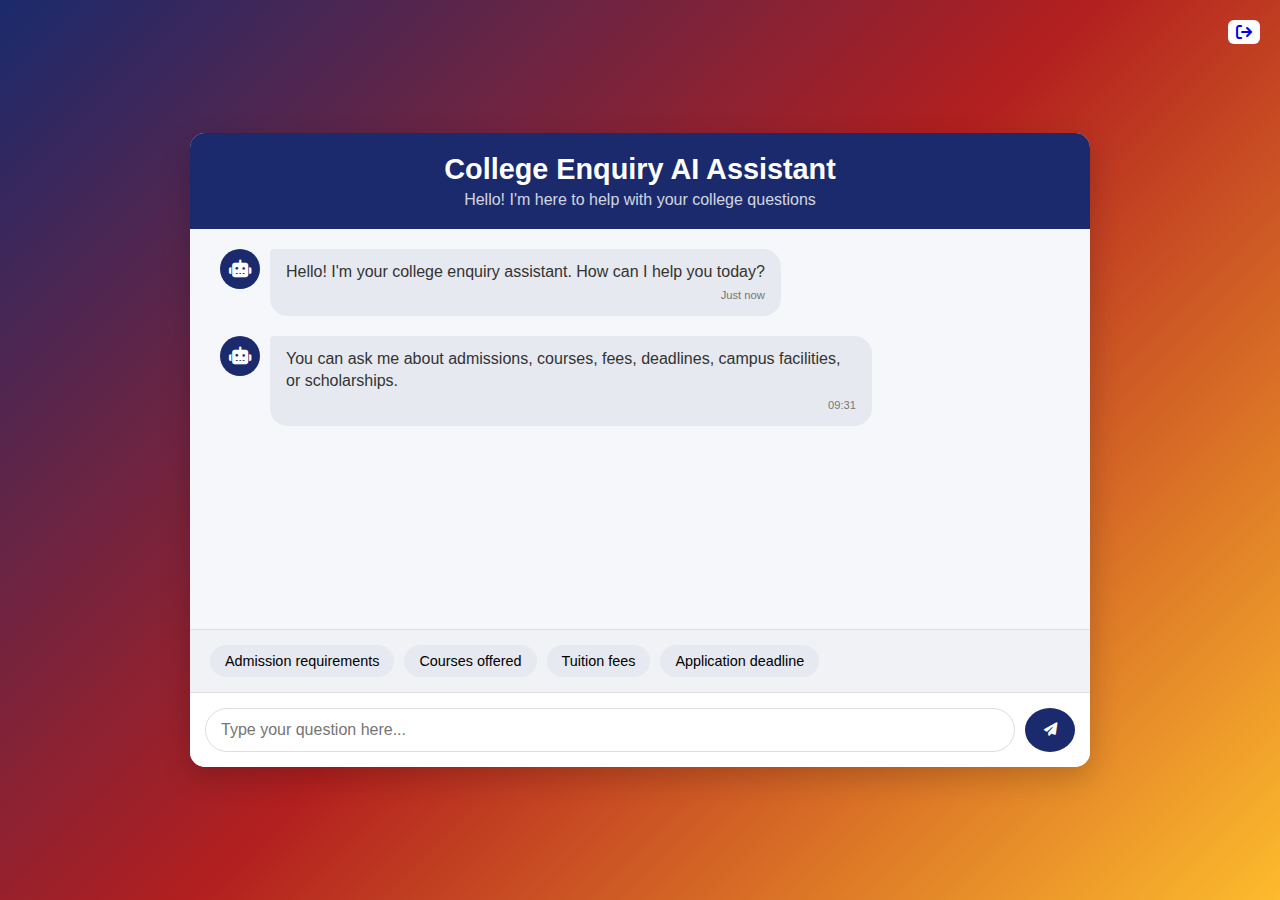
<file: templates/index.html>
<!DOCTYPE html>
<html lang="en">
<head>
    <meta charset="UTF-8">
    <meta name="viewport" content="width=device-width, initial-scale=1.0">
    <title>College Enquiry AI Chatbot</title>
    <link rel="stylesheet" href="https://cdnjs.cloudflare.com/ajax/libs/font-awesome/6.4.0/css/all.min.css">
    <style>
        * {
            margin: 0;
            padding: 0;
            box-sizing: border-box;
            font-family: 'Segoe UI', Tahoma, Geneva, Verdana, sans-serif;
        }
        
        body {
            background: linear-gradient(135deg, #1a2a6c, #b21f1f, #fdbb2d);
            min-height: 100vh;
            display: flex;
            justify-content: center;
            align-items: center;
            padding: 20px;
        }

        .logout-btn {
            background: white;
            position: absolute;
            
            display: flex;
            top: 20px;
            right: 20px;
            cursor: pointer;
            border: none;
            padding: 4px 8px;
            border-radius: 6px;
            text-decoration: none;
            font-weight: bold;
            transition: 0.3s;
        }

        .logout-btn:hover {
            background: red;
            border: none;
        }
        
        .container {
            width: 100%;
            max-width: 900px;
            background: rgba(255, 255, 255, 0.9);
            border-radius: 15px;
            overflow: hidden;
            box-shadow: 0 10px 30px rgba(0, 0, 0, 0.2);
        }
        
        .header {
            background: #1a2a6c;
            color: white;
            padding: 20px;
            text-align: center;
            position: relative;
        }
        
        .header h1 {
            font-size: 1.8rem;
            margin-bottom: 5px;
        }
        
        .header p {
            font-size: 1rem;
            opacity: 0.8;
        }
        
        .chat-container {
            height: 400px;
            overflow-y: auto;
            padding: 20px;
            background: #f5f7fb;
        }
        
        .chat-message {
            display: flex;
            margin-bottom: 20px;
        }
        
        .bot-message {
            justify-content: flex-start;
        }
        
        .user-message {
            justify-content: flex-end;
        }
        
        .message-content {
            max-width: 70%;
            padding: 12px 16px;
            border-radius: 18px;
            line-height: 1.4;
        }
        
        .bot-message .message-content {
            background: #e6e9ef;
            border-top-left-radius: 4px;
            color: #333;
        }
        
        .user-message .message-content {
            background: #1a2a6c;
            color: white;
            border-top-right-radius: 4px;
        }
        
        .avatar {
            width: 40px;
            height: 40px;
            border-radius: 50%;
            display: flex;
            justify-content: center;
            align-items: center;
            margin: 0 10px;
            background: #1a2a6c;
            color: white;
            font-size: 18px;
        }
        
        .user-avatar {
            background: #fdbb2d;
        }
        
        .input-container {
            display: flex;
            padding: 15px;
            background: white;
            border-top: 1px solid #ddd;
        }
        
        #user-input {
            flex: 1;
            padding: 12px 15px;
            border: 1px solid #ddd;
            border-radius: 25px;
            outline: none;
            font-size: 1rem;
        }
        
        #send-button {
            width: 50px;
            margin-left: 10px;
            border: none;
            background: #1a2a6c;
            color: white;
            border-radius: 50%;
            cursor: pointer;
            outline: none;
            display: flex;
            justify-content: center;
            align-items: center;
            transition: background 0.3s;
        }
        
        #send-button:hover {
            background: #2a3a8c;
        }
        
        .suggested-questions {
            display: flex;
            flex-wrap: wrap;
            padding: 10px 15px;
            background: #f0f2f5;
            border-top: 1px solid #ddd;
        }
        
        .suggested-question {
            background: #e6e9ef;
            border: none;
            border-radius: 18px;
            padding: 8px 15px;
            margin: 5px;
            font-size: 0.9rem;
            cursor: pointer;
            transition: background 0.3s;
        }
        
        .suggested-question:hover {
            background: #d4d7dd;
        }
        
        .timestamp {
            font-size: 0.7rem;
            text-align: right;
            color: #777;
            margin-top: 5px;
        }
        
        @media (max-width: 600px) {
            .container {
                border-radius: 10px;
            }
            
            .header h1 {
                font-size: 1.5rem;
            }
            
            .message-content {
                max-width: 85%;
            }
        }
    </style>
</head>
<body>
    <a href="{{ url_for('logout') }}" class="logout-btn" title="Logout">
        <i class="fa-solid fa-arrow-right-from-bracket"></i>
    </a>
    <div class="container">
        <div class="header">
            <h1>College Enquiry AI Assistant</h1>
            <p>Hello! I'm here to help with your college questions</p>
        </div>
        
        <div class="chat-container" id="chat-container">
            <div class="chat-message bot-message">
                <div class="avatar">
                    <i class="fas fa-robot"></i>
                </div>
                <div class="message-content">
                    <p>Hello! I'm your college enquiry assistant. How can I help you today?</p>
                    <div class="timestamp">Just now</div>
                </div>
            </div>
        </div>
        
        <div class="suggested-questions">
            <button class="suggested-question">Admission requirements</button>
            <button class="suggested-question">Courses offered</button>
            <button class="suggested-question">Tuition fees</button>
            <button class="suggested-question">Application deadline</button>
        </div>
        
        <div class="input-container">
            <input type="text" id="user-input" placeholder="Type your question here...">
            <button id="send-button" title="Send">
                <i class="fas fa-paper-plane"></i>
            </button>
        </div>
    </div>

    <script>
        document.addEventListener('DOMContentLoaded', function() {
            const chatContainer = document.getElementById('chat-container');
            const userInput = document.getElementById('user-input');
            const sendButton = document.getElementById('send-button');
            const suggestedQuestions = document.querySelectorAll('.suggested-question');
            
            // Sample responses for different questions
            const responses = {
                'greeting': 'Hello! How can I assist with your college enquiry today?',
                'admission': 'Admission requirements vary by program. Generally, we require a high school diploma, completed application form, and relevant test scores. Some programs may have additional requirements.',
                'courses': 'We offer a wide range of undergraduate and graduate programs in Engineering, Business, Arts, Sciences, and Health Sciences. Is there a specific field you\'re interested in?',
                'tuition': 'Tuition fees vary by program and student status. Undergraduate programs range from $5,000 to $7,000 per semester for full-time students. Financial aid and scholarships are available.',
                'deadline': 'The application deadline for the Fall semester is June 30th, and for the Spring semester it\'s November 15th. International students are advised to apply at least one month earlier.',
                'campus': 'Our campus features state-of-the-art facilities including modern classrooms, libraries, sports complexes, and student lounges. We also have on-campus housing options.',
                'scholarship': 'We offer merit-based and need-based scholarships. The application process requires a separate form and supporting documents. The deadline for scholarship applications is May 15th.',
                'default': 'I\'m sorry, I don\'t have information about that. Please contact the admissions office at admissions@college.edu or call (555) 123-4567 for more specific queries.'
            };
            
            // Function to add a message to the chat
            function addMessage(message, isUser) {
                const messageDiv = document.createElement('div');
                messageDiv.className = isUser ? 'chat-message user-message' : 'chat-message bot-message';
                
                const avatar = document.createElement('div');
                avatar.className = isUser ? 'avatar user-avatar' : 'avatar';
                avatar.innerHTML = isUser ? '<i class="fas fa-user"></i>' : '<i class="fas fa-robot"></i>';
                
                const messageContent = document.createElement('div');
                messageContent.className = 'message-content';
                
                const messageText = document.createElement('p');
                messageText.textContent = message;
                
                const timestamp = document.createElement('div');
                timestamp.className = 'timestamp';
                timestamp.textContent = getCurrentTime();
                
                messageContent.appendChild(messageText);
                messageContent.appendChild(timestamp);
                
                messageDiv.appendChild(avatar);
                messageDiv.appendChild(messageContent);
                
                chatContainer.appendChild(messageDiv);
                
                // Scroll to the bottom of the chat
                chatContainer.scrollTop = chatContainer.scrollHeight;
            }
            
            // Function to get current time in HH:MM format
            function getCurrentTime() {
                const now = new Date();
                return `${now.getHours().toString().padStart(2, '0')}:${now.getMinutes().toString().padStart(2, '0')}`;
            }
            
            // Function to process user input and generate response
            function processInput(input) {
                input = input.toLowerCase();
                
                if (input.includes('hello') || input.includes('hi') || input.includes('hey')) {
                    return responses['greeting'];
                } else if (input.includes('admission') || input.includes('require') || input.includes('apply')) {
                    return responses['admission'];
                } else if (input.includes('course') || input.includes('program') || input.includes('major')) {
                    return responses['courses'];
                } else if (input.includes('tuition') || input.includes('fee') || input.includes('cost')) {
                    return responses['tuition'];
                } else if (input.includes('deadline') || input.includes('apply by') || input.includes('last date')) {
                    return responses['deadline'];
                } else if (input.includes('campus') || input.includes('facility') || input.includes('housing')) {
                    return responses['campus'];
                } else if (input.includes('scholarship') || input.includes('financial aid') || input.includes('funding')) {
                    return responses['scholarship'];
                } else {
                    return responses['default'];
                }
            }
            
            // Function to handle sending a message
            function sendMessage() {
                const message = userInput.value.trim();
                
                if (message) {
                    addMessage(message, true);
                    userInput.value = '';
                    
                    // Simulate AI thinking with a delay
                    setTimeout(() => {
                        const response = processInput(message);
                        addMessage(response, false);
                    }, 1000);
                }
            }
            
            // Event listeners
            sendButton.addEventListener('click', sendMessage);
            
            userInput.addEventListener('keypress', function(e) {
                if (e.key === 'Enter') {
                    sendMessage();
                }
            });
            
            suggestedQuestions.forEach(button => {
                button.addEventListener('click', function() {
                    userInput.value = this.textContent;
                    sendMessage();
                });
            });
            
            // Add initial bot message with a slight delay for effect
            setTimeout(() => {
                addMessage("You can ask me about admissions, courses, fees, deadlines, campus facilities, or scholarships.", false);
            }, 500);
        });
    </script>
</body>
</html>
</file>
